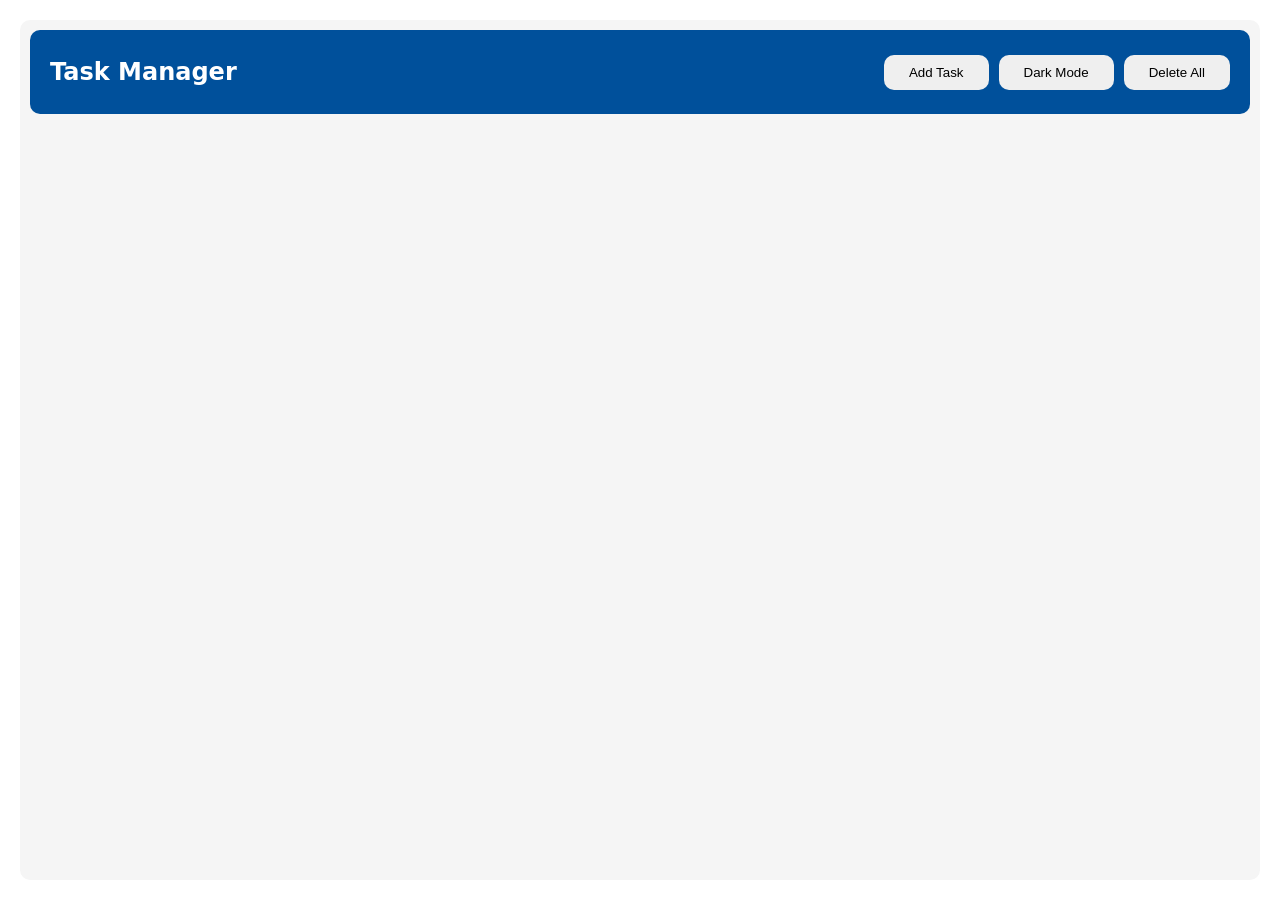
<file: Dom-Explorer/index.html>
<!DOCTYPE html>
<html lang="en">
<head>
    <meta charset="UTF-8">
    <meta name="viewport" content="width=device-width, initial-scale=1.0">
    <title>Document</title>
    <link rel="stylesheet" href="style.css">
</head>
<body>


    <script src="script.js">



    </script></script>
</body>
</html>
</file>
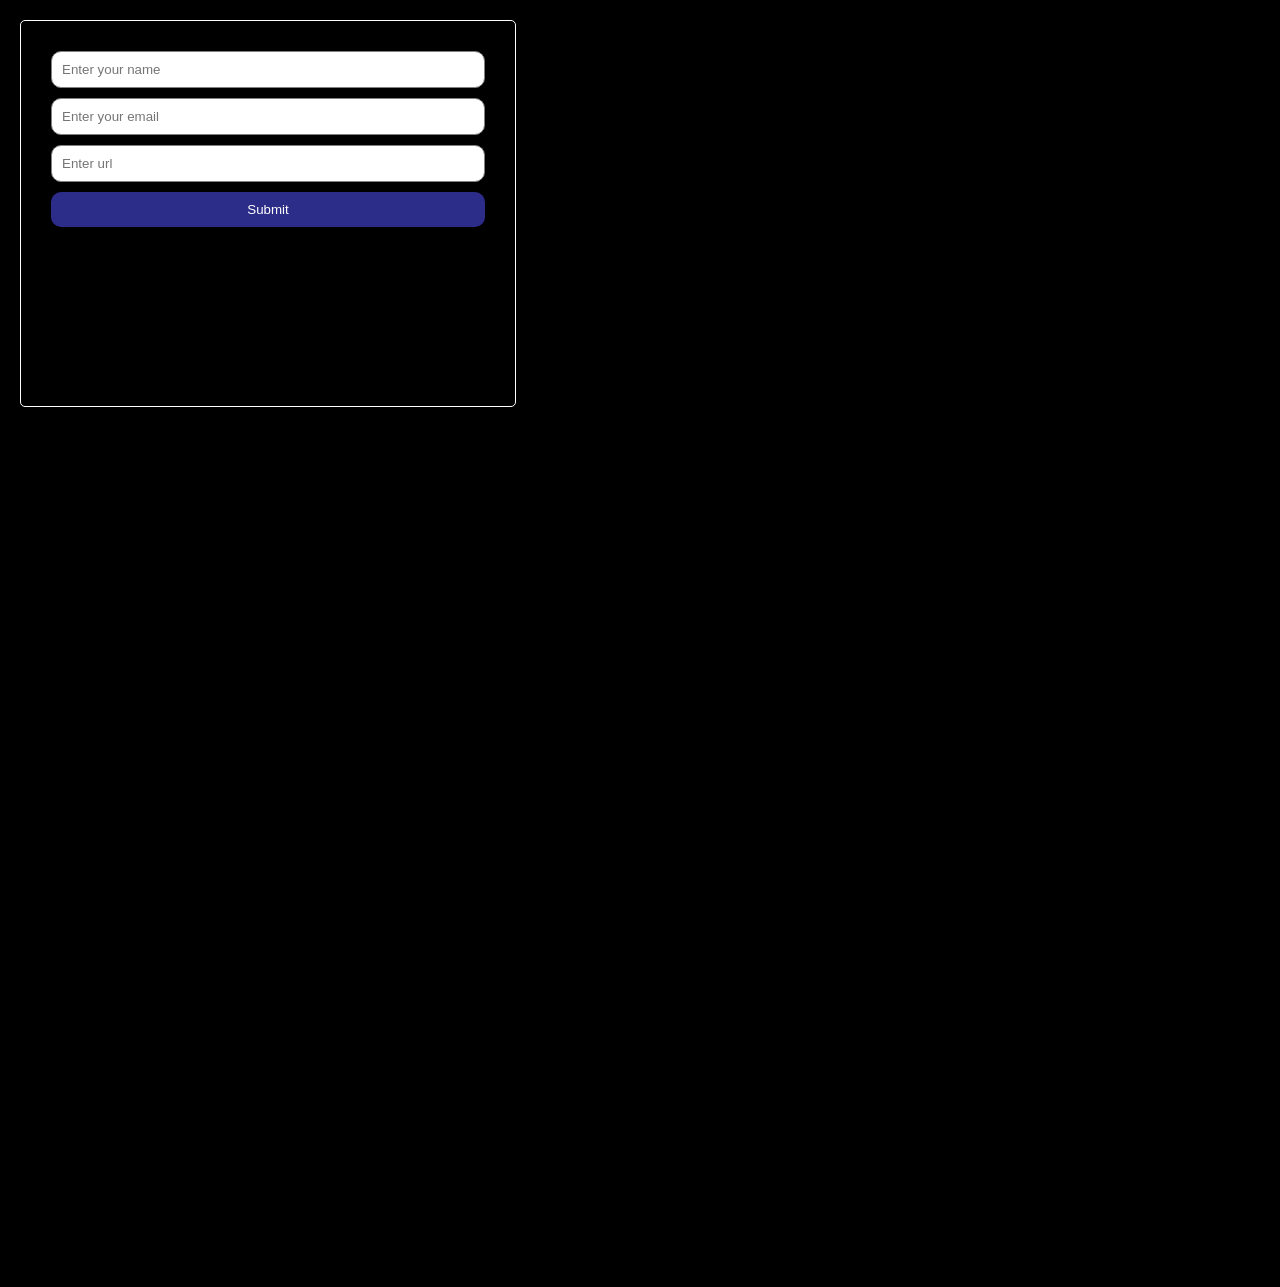
<file: ManageUsers/index.html>
<!DOCTYPE html>
<html lang="en">
<head>
    <meta charset="UTF-8">
    <meta name="viewport" content="width=device-width, initial-scale=1.0">
    <title>Document</title>
   <link rel="stylesheet" href="style.css" />
</head>
<body>
    <form>
        <input id="name" required type="text" placeholder="Enter your name" />
        <input id="email" required type="email" placeholder="Enter your email" />
        <input id="url" type="url" placeholder="Enter url" />
        <button type="submit">Submit</button>
    </form>
    <div class="users">
        
    </div>
    <script src="script.js"></script>
</body>
</html>
</file>
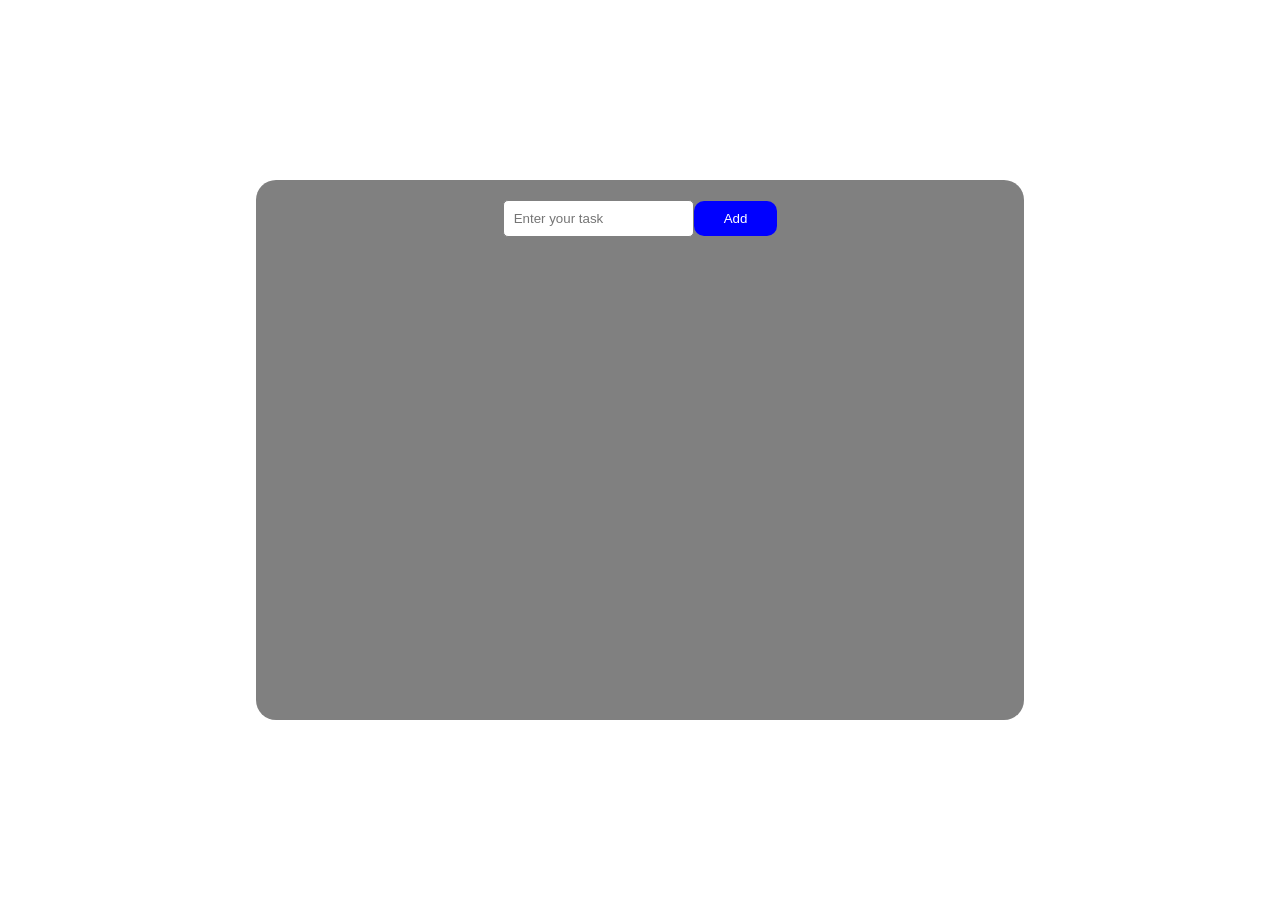
<file: ToDoList/index.html>
<!DOCTYPE html>
<html lang="en">
<head>
    <meta charset="UTF-8">
    <meta name="viewport" content="width=device-width, initial-scale=1.0">
    <title>Document</title>
    <link rel="stylesheet" href="style.css" />
</head>
<body>
    
    <!-- <main>
        <div>
           <input type="text" placeholder="Add a task" >
           <button id="add">Add</button>
        </div>
        <div class="todo-list">
           
        </div>
    </main> -->
    

    <script src="script.js"></script>
</body>
</html>
</file>
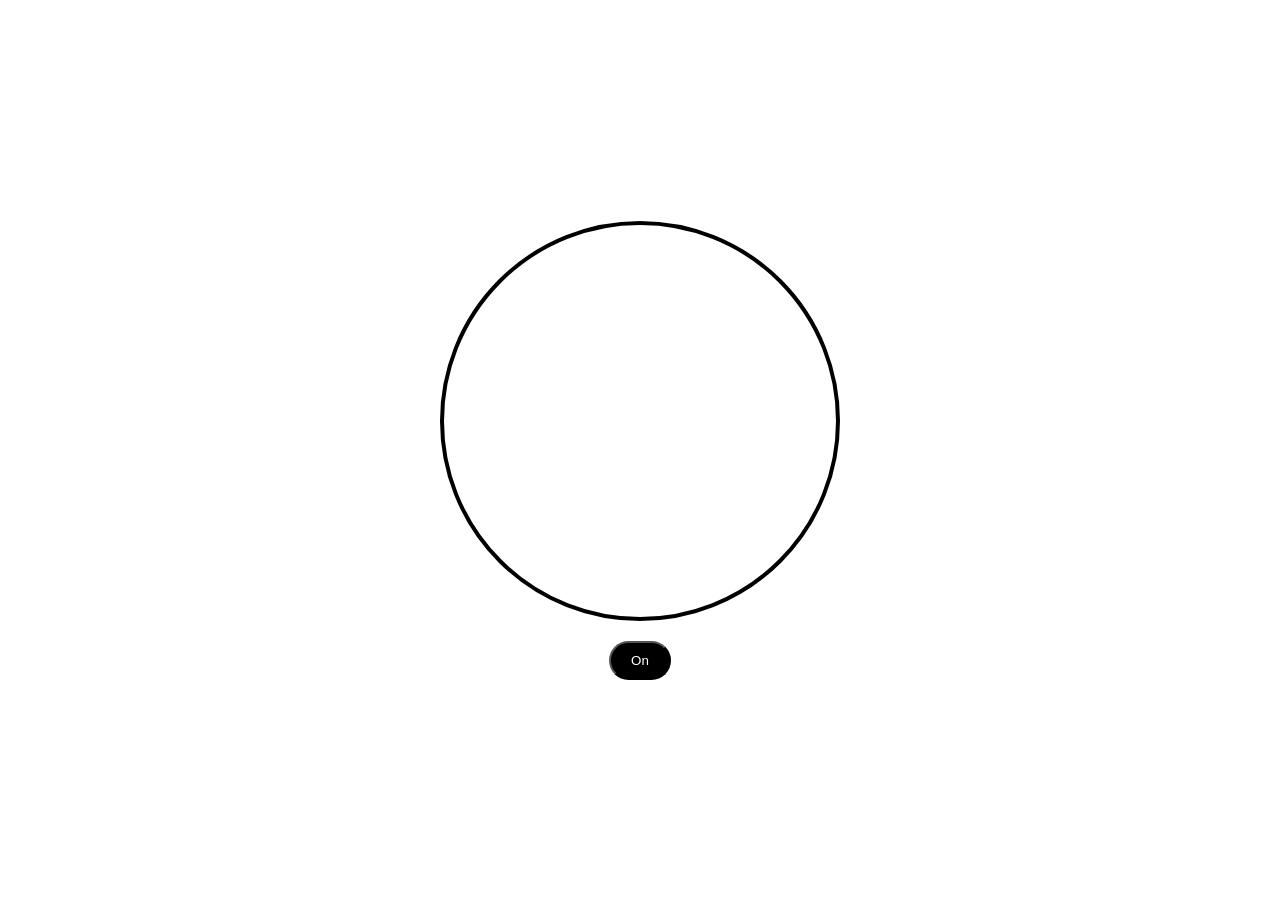
<file: Bulb/input.html>
<!DOCTYPE html>
<html lang="en">
<head>
    <meta charset="UTF-8">
    <meta name="viewport" content="width=device-width, initial-scale=1.0">
    <title>Bulb</title>
      <link rel="stylesheet" href="style.css" />
</head>
<body>
    <main>
        <div></div>
        <button>On</button>
        <script src="script.js"></script>
    </main>
    
</body>
</html>
</file>
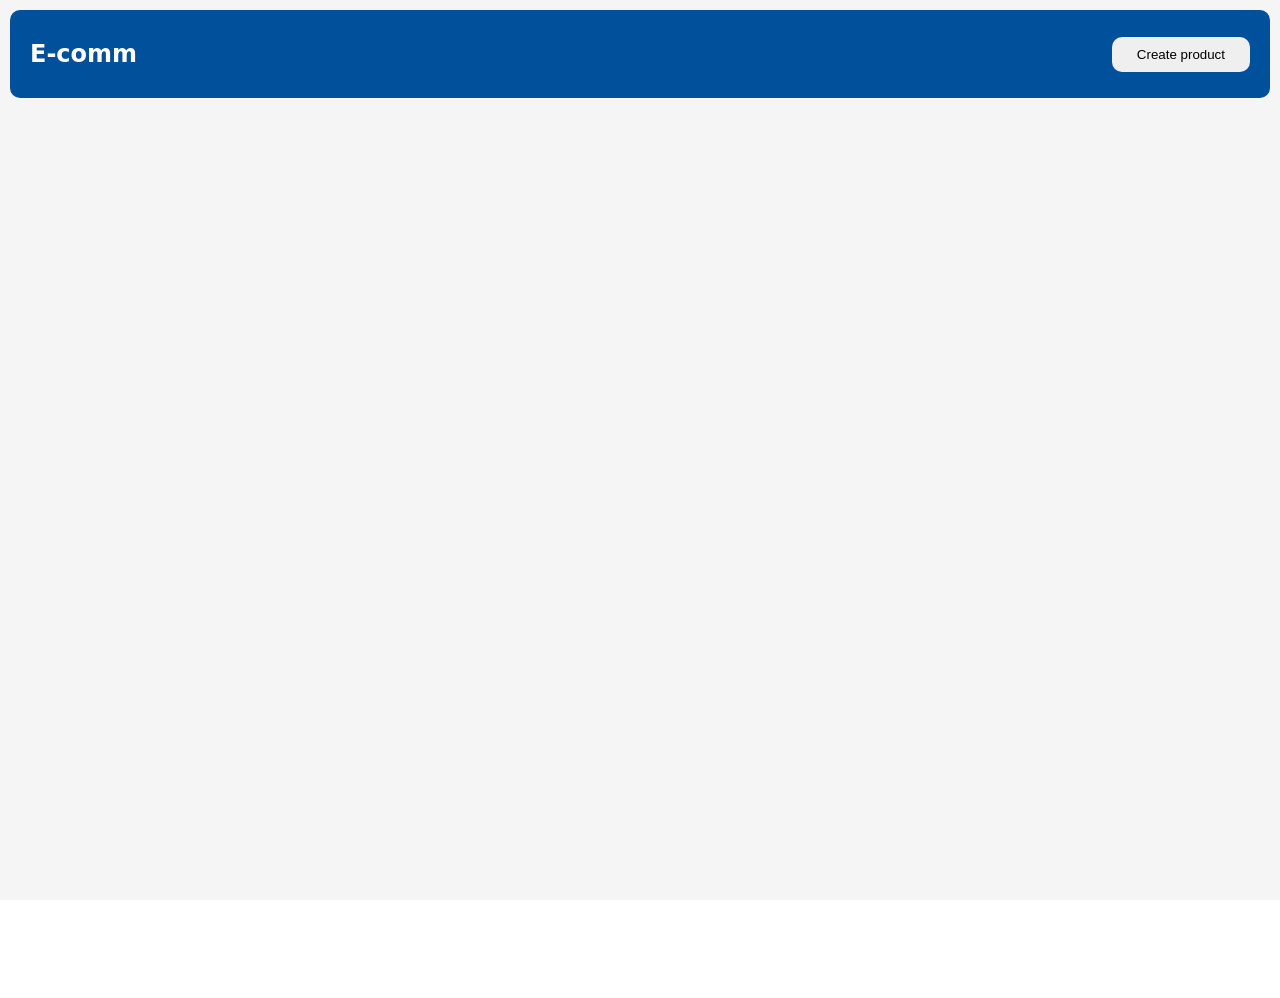
<file: E-comm/input.html>
<!DOCTYPE html>
<html lang="en">
  <head>
    <meta charset="UTF-8" />
    <meta name="viewport" content="width=device-width, initial-scale=1.0" />
    <title>Document</title>
    <link rel="stylesheet" href="style.css" />
  </head>
  <body>
    <main>
      <nav>
        <h1>E-comm</h1>
        <button id="create">Create product</button>
      </nav>

      <div class="products">
        <!-- <div class="product-card">
          <div class="img">
            <img
              src="https://veirdo.in/cdn/shop/files/b_0119493a-9927-4550-8323-baefe5f625c0.jpg?v=1759917565"
              alt=""
            />
          </div>

          <div class="text">
            <h3>Name</h3>
            <p>description</p>
            <p>price</p>
          </div>

          <div class="btns">
            <button id="update">Update</button>
            <button id="delete">Delete</button>
          </div>
        </div> -->
      </div>

      <div class="form">
        <div class="top">
          <div></div>
          <h1 id="close">x</h1>
        </div>
        <form>
          <h1>Create product</h1>
          <input type="text" placeholder="Product name" />
          <input type="text" placeholder="Description" />
          <input type="number" placeholder="Price" />
          <input type="url" placeholder="Image url" />
          <button>Create</button>
        </form>
      </div>
    </main>

    <script src="script.js"></script>
  </body>
</html>
</file>
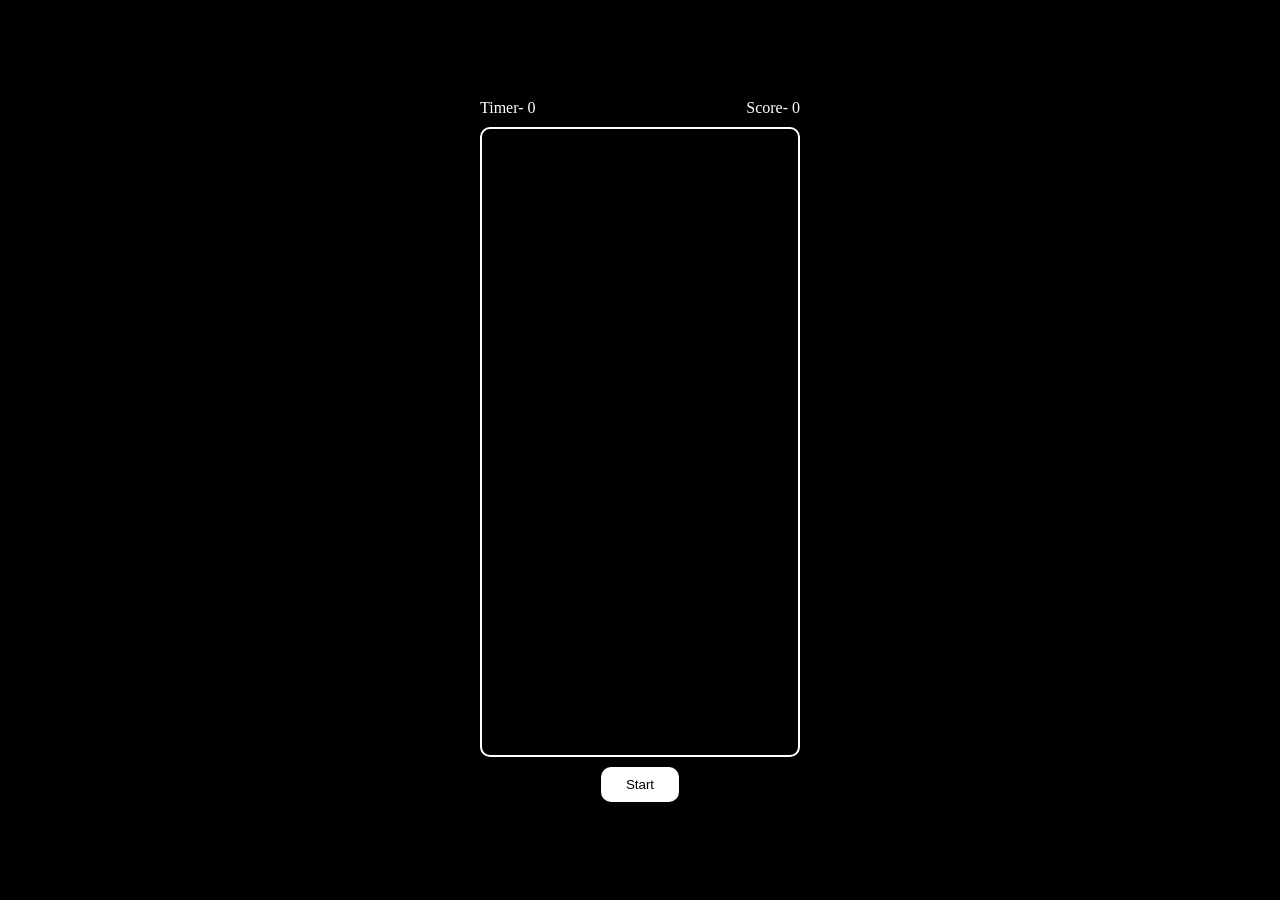
<file: ScoreGame/input.html>
<!doctype html>
<html lang="en">
  <head>
    <meta charset="UTF-8" />
    <meta name="viewport" content="width=device-width, initial-scale=1.0" />
    <title>Document</title>
    <link rel="stylesheet" href="style.css" />
  </head>
  <body>
    <div id="top">
      <p>Timer- <span id="timer">0</span></p>
      <p>Score- <span id="score">0</span></p>
    </div>
    <main></main>
    <button>Start</button>

    <div id="overlay">
      <h1>game over</h1>
    </div>

    <script src="script.js"></script>
  </body>
</html>
</file>
<file: Dom-Explorer/style.css>
*{
    padding: 0;
    margin: 0;
    box-sizing: border-box;
}
html , body{
    height: 100%;
    width: 100%;
    padding:10px;
}
main {
  height: 100%;
  width: 100%;
  background-color: whitesmoke;
  padding: 10px;
  border-radius: 10px;
  font-family: system-ui, -apple-system, BlinkMacSystemFont, "Segoe UI", Roboto,
    Oxygen, Ubuntu, Cantarell, "Open Sans", "Helvetica Neue", sans-serif;
}

nav {
  margin-bottom: 20px;
  padding: 20px;
  height: 10%;
  width: 100%;
  display: flex;
  justify-content: space-between;
  align-items: center;
  background-color: rgb(0, 80, 155);
  color: white;
  border-radius: 10px;
}

button {
  padding: 10px 25px;
  border: none;
  border-radius: 10px;
  cursor: pointer;
}


.form {
  height: 100%;
  width: 100%;
  background-color: rgba(0, 0, 0, 0.716);
  position: absolute;
  top: 0;
  left: 0;
  display: none;
  flex-direction: column;
  justify-content: center;
  align-items: center;
}

form {
  width: 50%;
  display: flex;
  flex-direction: column;
  gap: 20px;
  background-color: white;
  padding: 20px;
  border-radius: 15px;
}

input {
  padding: 10px;
  outline: none;
  border: 1px solid gray;
  border-radius: 10px;
}

.form .top {
  display: flex;
  justify-content: space-between;
  width: 50%;
  color: white;
  font-size: 40px;
 }
 #close{
    cursor: pointer;
}

.select{
    padding: 10px;
    border-radius: 10px;
    border: 1px solid gray;
}
.task-card{
    height: 50%;
    width: 30%;
    background-color:white;
    box-shadow:  3px 3px 10px rgba(0,0,0,0.1);
    border-radius: 10px;
    padding:5px;
    gap: 10px;
    display: flex;
    align-items: center;
    justify-content: center;
    flex-direction: column;
}
.text{
    margin-top: 20px;
    height: 40%;
    width: 100%;
    display: flex;
    align-items: start;
    justify-content: center;
    flex-direction: column;
    gap: 10px;
    padding: 10px;
    font-size: 15px;

    
}
.btns{
 height: 50%;
 width: 100%;
 display: flex;
 align-items: center;
 justify-content: center;
 gap: 5px;   

}
#update{
    background-color: darkgoldenrod;
    color: white;
}
#delete{
    background-color: darkred;
    color: white;
}
#completed{
     background-color: green;
    color: white;
}
.tasksDiv{
    height: 75%;
    width: 100%;
    padding: 20px;
    border-radius: 10px;
    flex-wrap: wrap;
    display: flex;
   gap: 10px;
}
.left{
    display: flex;
    gap: 10px;
}
</file>
<file: ManageUsers/style.css>
*{
    margin:0;
    padding : 0;
    box-sizing: border-box;
}
html,body{
    height:100%;
    width:100%;
    background-color: black;
    padding:10px;
    font-family: system-ui, -apple-system, BlinkMacSystemFont, 'Segoe UI', Roboto, Oxygen, Ubuntu, Cantarell, 'Open Sans', 'Helvetica Neue', sans-serif;
   
}
form{
    height:45%;
    width:40%;
    padding:30px;
    display: flex;
    flex-direction: column;
    border-radius:5px;
    border:1px solid white;
    gap:10px;
}
input{
    padding:10px;
    outline:none;
    border-radius:10px;
    border:1px solid gray;
}
button{
    padding:10px 20px;
    border-radius:10px;
    border:none;
    background-color: rgb(44, 44, 137);
    color:white;
    cursor:pointer;
}
.users{
    margin-top:20px;
    height:100%;
    display:flex;
  
    gap:10px;
    flex-wrap:wrap;
}
.user_card{
    padding:10px;
    height:70%;
    width:24%;
    border-radius:10px;
    border:1px solid white;
}
.img_box{
    height:70%;
    width:100%;
    margin-bottom:10px;
    
}
.img_box img{
    height:100%;
    width:100%;
    border-radius: 10px;
    object-fit: cover;
}
.text{
    color:white;
    margin-bottom:10px;
}
h3{
    margin-bottom:2px;
}
.actions{
    display: flex;
    justify-content: space-between;
}
#edit{
    background-color: darkorange;

}
#delete{
    background-color: darkred;
}
</file>
<file: ToDoList/style.css>
*{
    margin:0;
    padding : 0;
    box-sizing: border-box;
}
html,body{
    height:100%;
    width:100%;
    background-color: white;
    display:flex;
    justify-content:center;
    align-items:center;
    font-family: system-ui, -apple-system, BlinkMacSystemFont, 'Segoe UI', Roboto, Oxygen, Ubuntu, Cantarell, 'Open Sans', 'Helvetica Neue', sans-serif;

}
.main{
    padding:20px;
    height:60%;
    width:60%;
    background-color: gray;
    border-radius: 20px;
    display:flex;
    flex-direction: column;
    align-items:center;
    gap:30px;
    
}
#input{
    padding:10px ;
    outline:none;
    border:1px solid gray;
    border-radius: 5px;

}
.add{
    padding:10px 30px;
    background-color: blue;
    color: white;
    border: none;
    border-radius: 10px;
    cursor: pointer;
}
.todo-list{
    display:flex;
    flex-direction: column;
    gap:10px;
    width:70%;
}
.li{
    display:flex;
    width:100%;
    border:1px solid black;
    padding:10px 15px;
    border-radius: 10px;
    background-color:white;
    justify-content: space-between;
    align-items: center;
}
.h3{
    font-size: 20px;
}
.btn{
    padding:5px 25px;
    border:none;
    border-radius: 10px;
}
.edit{
    background-color: darkgoldenrod;
    color:white;
    cursor: pointer;
}
.delete{
    background-color:darkred;
    color:white;
    cursor: pointer;
}
</file>
<file: Bulb/style.css>
*{
    margin:0 ;
    padding:0;
    box-sizing: border-box;
}
html,body{
    height:100%;
    width:100%;
}
main{
    height:100%;
    width:100%;
    display:flex;
    justify-content:center;
    align-items:center;
    flex-direction:column;
    gap:20px;
}
div{
    height:400px;
    width:400px;
    border-radius: 50%;
    border : 4px solid black;
}
button{
    padding:10px 20px;
    color:white;
    border-radius: 20px;
    background-color:black;
}
.lightUp{
    background-color: yellow;
}
</file>
<file: E-comm/style.css>
* {
  margin: 0;
  padding: 0;
  box-sizing: border-box;
}

html,
body {
  height: 100%;
  width: 100%;
}

main {
  height: 100%;
  width: 100%;
  background-color: whitesmoke;
  padding: 10px;
  font-family: system-ui, -apple-system, BlinkMacSystemFont, "Segoe UI", Roboto,
    Oxygen, Ubuntu, Cantarell, "Open Sans", "Helvetica Neue", sans-serif;
}

nav {
  margin-bottom: 20px;
  padding: 20px;
  height: 10%;
  width: 100%;
  display: flex;
  justify-content: space-between;
  align-items: center;
  background-color: rgb(0, 80, 155);
  color: white;
  border-radius: 10px;
}

button {
  padding: 10px 25px;
  border: none;
  border-radius: 10px;
  cursor: pointer;
}

.products {
  display: flex;
  gap: 20px;
  flex-wrap: wrap;
  height: 100%;
  width: 100%;
}

.product-card {
  padding: 10px;
  height: 50%;
  width: 20%;
  border-radius: 10px;
  border: 1px solid rgb(172, 172, 172);
  background-color: white;
  box-shadow: 3px 0px 10px rgb(193, 193, 193);
  flex-direction: column;
  gap: 10px;
  display: flex;
}

.img {
  height: 48%;
  width: 100%;
}

.img img {
  height: 100%;
  width: 100%;
  object-fit: cover;
  border-radius: 10px;
}

.text {
  display: flex;
  flex-direction: column;
  gap: 5px;
}

.btns {
  display: flex;
  width: 100%;
  justify-content: space-between;
}

#update {
  background-color: darkgoldenrod;
  color: white;
}

#delete {
  background-color: darkred;
  color: white;
}

.form {
  height: 100%;
  width: 100%;
  background-color: rgba(0, 0, 0, 0.716);
  position: absolute;
  top: 0;
  left: 0;
  display: none;
  flex-direction: column;
  justify-content: center;
  align-items: center;
}

form {
  width: 50%;
  display: flex;
  flex-direction: column;
  gap: 20px;
  background-color: white;
  padding: 20px;
  border-radius: 15px;
}

input {
  padding: 10px;
  outline: none;
  border: 1px solid gray;
  border-radius: 10px;
}

.form .top {
  display: flex;
  justify-content: space-between;
  width: 50%;
  color: white;
  font-size: 40px;
 }
 #close{
    cursor: pointer;
}
</file>
<file: ScoreGame/style.css>
* {
  margin: 0;
  padding: 0;
  box-sizing: border-box;
}

html,
body {
  height: 100%;
  width: 100%;
  background-color: black;
  display: flex;
  align-items: center;
  justify-content: center;
  flex-direction: column;
  gap: 10px;
}

main {
  position: relative;
  height: 70%;
  width: 25%;
  border: 2px solid white;
  border-radius: 10px;
  padding: 10px;
}

button {
  background-color: white;
  color: black;
  border-radius: 10px;
  padding: 10px 25px;
  border: none;
}

.box {
  position: absolute;
  height: 10%;
  border-radius: 10px;
  width: 15%;
  background-color: red;
}

#top {
  color: white;
  display: flex;
  width: 25%;
  justify-content: space-between;
}

#overlay {
  justify-content: center;
  align-items: center;
  display: none;
  position: absolute;
  height: 100%;
  width: 100%;
  background-color: rgba(0, 0, 0, 0.827);
  color: white;
  font-size: 50px;
  text-transform: uppercase;
  font-family: system-ui, -apple-system, BlinkMacSystemFont, "Segoe UI", Roboto,
    Oxygen, Ubuntu, Cantarell, "Open Sans", "Helvetica Neue", sans-serif;
}
</file>
